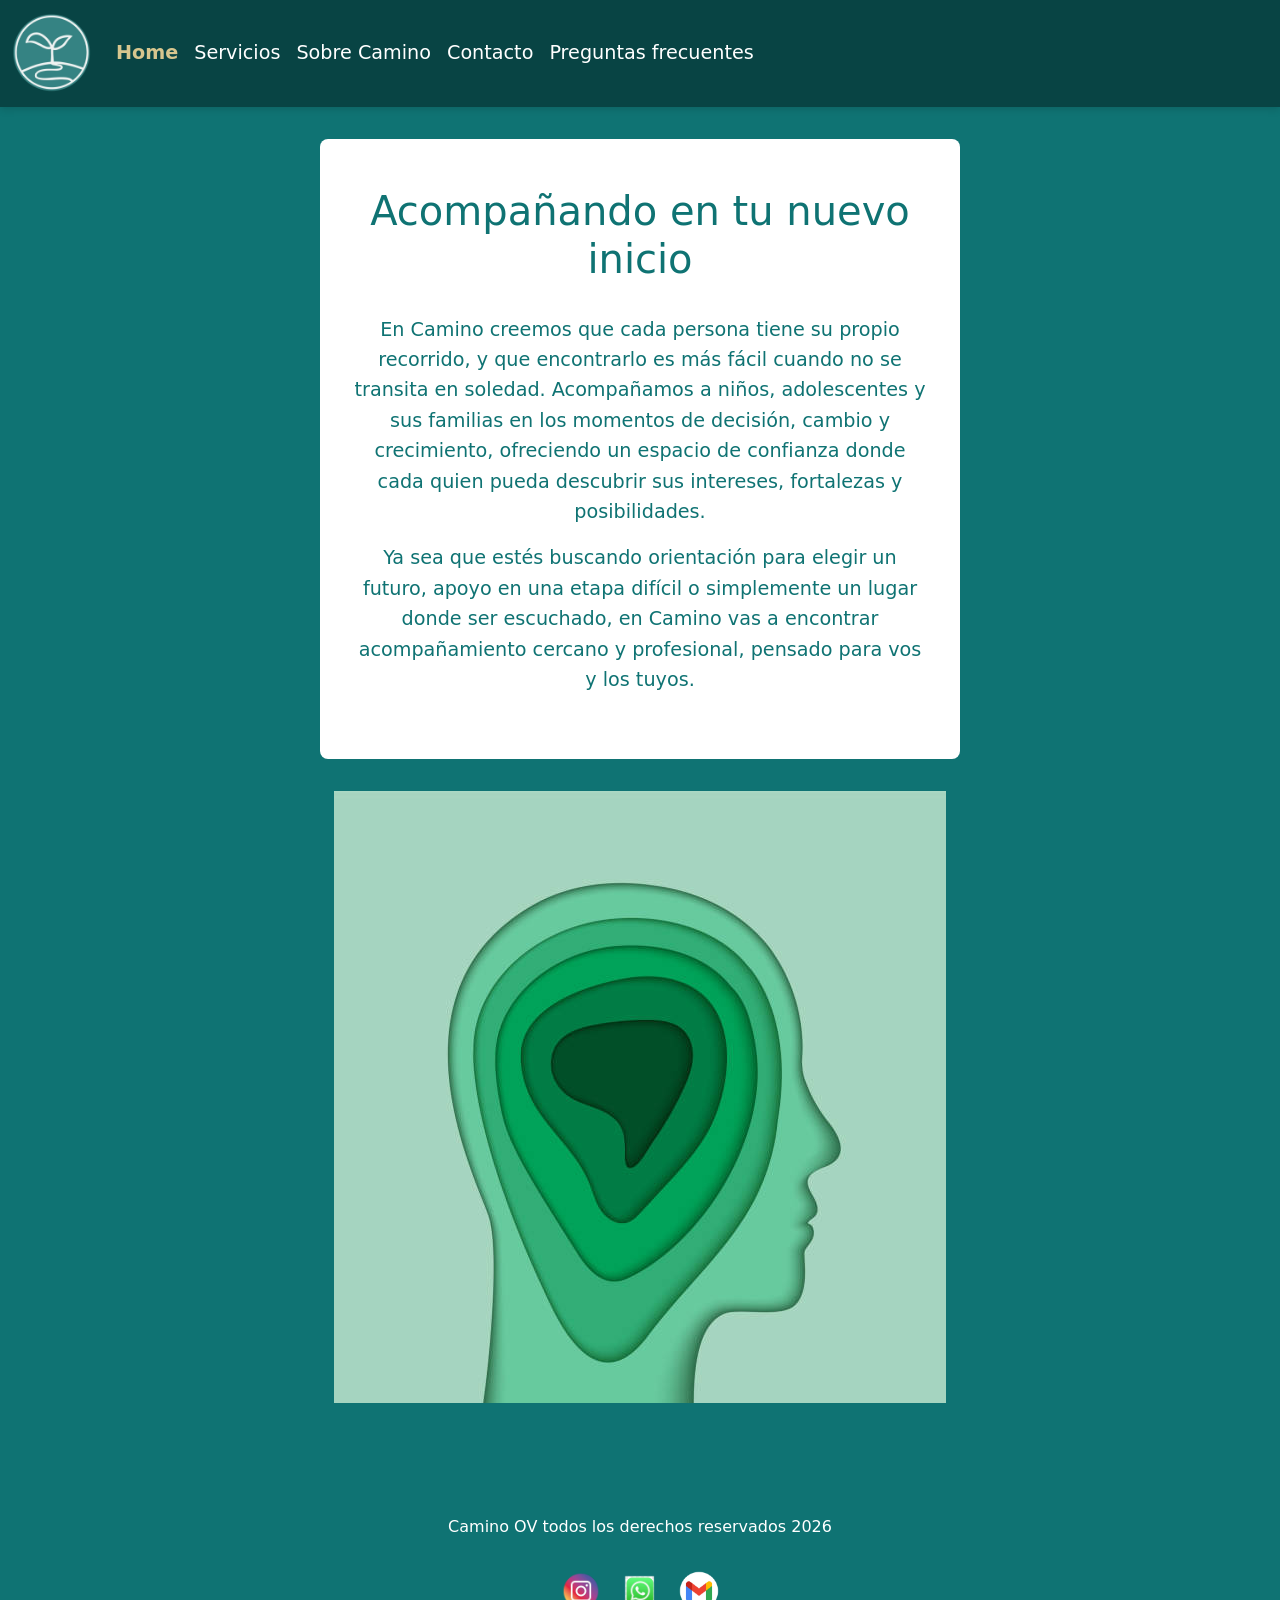
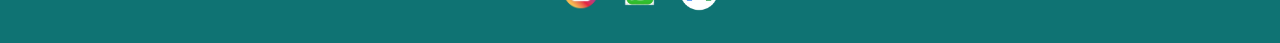
<file: index.html>
<!DOCTYPE html>
<html lang="es">
<head>
    <meta charset="UTF-8">
    <meta name="viewport" content="width=device-width, initial-scale=1.0">
    <title>Camino | Orientación Vocacional y Psicología</title>
    <meta name="description" content="Camino es un espacio de orientación vocacional y acompañamiento psicológico para niños y adolescentes. Descubrí tu camino con acompañamiento cercano y profesional.">
    <!-- BOOTSTRAP -->
    <link href="https://cdn.jsdelivr.net/npm/bootstrap@5.3.8/dist/css/bootstrap.min.css" rel="stylesheet" integrity="sha384-sRIl4kxILFvY47J16cr9ZwB07vP4J8+LH7qKQnuqkuIAvNWLzeN8tE5YBujZqJLB" crossorigin="anonymous">
    <!-- CSS -->
    <link rel="stylesheet" href="./styles/styles.css">
</head>

<body>
    <header>
        <nav class="navbar navbar-expand-lg navbar-dark">
            <div class="container-fluid">
                <a class="navbar-brand" href="./index.html">
                    <img src="./assets/logo-camino.png" alt="Logo Camino" class="camino-logo">
                </a>
                <button class="navbar-toggler" type="button" data-bs-toggle="collapse" data-bs-target="#navbarNav" aria-controls="navbarNav" aria-expanded="false" aria-label="Abrir menu">
                    <span class="navbar-toggler-icon"></span>
                </button>
                <div class="collapse navbar-collapse" id="navbarNav">
                    <ul class="navbar-nav">
                        <li class="nav-item">
                            <a class="nav-link active" aria-current="page" href="./index.html">Home</a>
                        </li>
                        <li class="nav-item">
                            <a class="nav-link" href="./pages/servicios.html">Servicios</a>
                        </li>
                        <li class="nav-item">
                            <a class="nav-link" href="./pages/informacion.html">Sobre Camino</a>
                        </li>
                        <li class="nav-item">
                            <a class="nav-link" href="./pages/contacto.html">Contacto</a>
                        </li>
                        <li class="nav-item">
                            <a class="nav-link" href="./pages/preguntas.html">Preguntas frecuentes</a>
                        </li>
                    </ul>
                </div>
            </div>
        </nav>
    </header>
    <main>
        <section class="texto-inicial">
            <h1> Acompañando en tu nuevo inicio</h1>
            <p>En Camino creemos que cada persona tiene su propio recorrido, y que encontrarlo es más fácil cuando no se transita en soledad. Acompañamos a niños, adolescentes y sus familias en los momentos de decisión, cambio y crecimiento, ofreciendo un espacio de confianza donde cada quien pueda descubrir sus intereses, fortalezas y posibilidades.</p>
            <p>Ya sea que estés buscando orientación para elegir un futuro, apoyo en una etapa difícil o simplemente un lugar donde ser escuchado, en Camino vas a encontrar acompañamiento cercano y profesional, pensado para vos y los tuyos.</p>
        </section>
        
        <img src="./assets/Imagen Psicologia.jpg" alt="Psicologia gral." class="">

    </main>

    <footer>
        <p>Camino OV todos los derechos reservados 2026</p>
        <div class="redes-container">
        <a href="https://www.instagram.com/camino.orientacion.vocacional/">
            <img src="./assets/logo-instagram.png" alt="Instagram oficial" class="redes">
        </a>
        <a href="https://wa.me/5491167478641">
            <img src="./assets/logo-whatsapp.png" alt="Contacto whatsapp" class="redes">
        </a>
        <a href="https://mail.google.com/mail/?view=cm&to=joacojoacoh@gmail.com">
            <img src="./assets/logo-gmail.png" alt="Contacto E-mail" class="redes">
        </a>
        </div>
    </footer>
    <!-- BOOTSTRAP -->
    <script src="https://cdn.jsdelivr.net/npm/bootstrap@5.3.8/dist/js/bootstrap.bundle.min.js" integrity="sha384-FKyoEForCGlyvwx9Hj09JcYn3nv7wiPVlz7YYwJrWVcXK/BmnVDxM+D2scQbITxI" crossorigin="anonymous"></script>
</body>

</html>
</file>
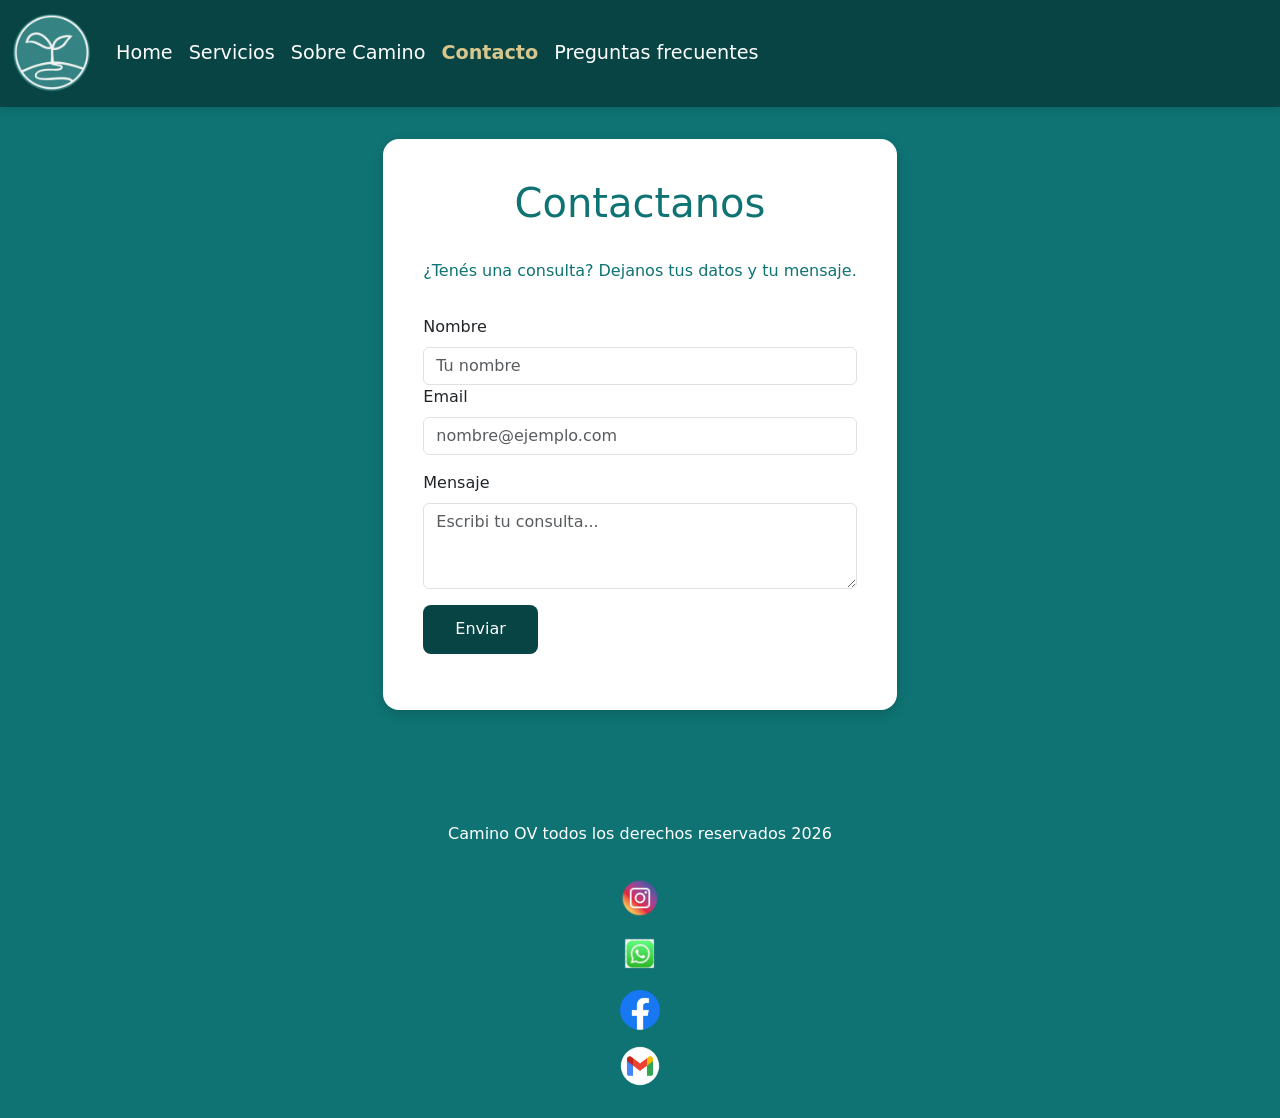
<file: contacto.html>
<!DOCTYPE html>
<html lang="es">
<head>
    <meta charset="UTF-8">
    <meta name="viewport" content="width=device-width, initial-scale=1.0">
    <title>Proyecto final Coderhouse pagina web</title>
        <!-- BOOTSTRAP -->
    <link href="https://cdn.jsdelivr.net/npm/bootstrap@5.3.8/dist/css/bootstrap.min.css" rel="stylesheet" integrity="sha384-sRIl4kxILFvY47J16cr9ZwB07vP4J8+LH7qKQnuqkuIAvNWLzeN8tE5YBujZqJLB" crossorigin="anonymous">
    <!-- CSS -->
    <link rel="stylesheet" href="./styles/styles.css">
</head>

<body>
    <header>
        <nav class="navbar navbar-expand-lg navbar-dark">
            <div class="container-fluid">
                <a class="navbar-brand" href="./index.html">
                    <img src="./assets/logo-camino.png" alt="Logo Camino" class="camino-logo">
                </a>
                <button class="navbar-toggler" type="button" data-bs-toggle="collapse" data-bs-target="#navbarNav" aria-controls="navbarNav" aria-expanded="false" aria-label="Abrir menu">
                    <span class="navbar-toggler-icon"></span>
                </button>
                <div class="collapse navbar-collapse" id="navbarNav">
                    <ul class="navbar-nav">
                        <li class="nav-item">
                            <a class="nav-link" href="./index.html">Home</a>
                        </li>
                        <li class="nav-item">
                            <a class="nav-link" href="./servicios.html">Servicios</a>
                        </li>
                        <li class="nav-item">
                            <a class="nav-link" href="./informacion.html">Sobre Camino</a>
                        </li>
                        <li class="nav-item">
                            <a class="nav-link active" aria-current="page" href="./contacto.html">Contacto</a>
                        </li>
                        <li class="nav-item">
                            <a class="nav-link" href="./preguntas.html">Preguntas frecuentes</a>
                        </li>
                    </ul>
                </div>
            </div>
        </nav>
    </header>
    <main>
        <form class="form-contacto">
            <h1 id="form-titulo" class="contacto-titulo">Contactanos</h1>
            <p class="contacto-subtitulo">¿Tenés una consulta? Dejanos tus datos y tu mensaje.</p>
            <div class="mb-3">
                <label for="nombre" class="form-label">Nombre</label>
                <input type="text" class="form-control" id="nombre" name="nombre" placeholder="Tu nombre">
            <div class="mb-3">
                <label for="email" class="form-label">Email</label>
                <input type="email" class="form-control" id="email" name="email" placeholder="nombre@ejemplo.com">
            </div>
            <div class="mb-3">
                <label for="Mensaje" class="form-label">Mensaje</label>
                <textarea class="form-control" id="Mensaje" name="mensaje" rows="3" placeholder="Escribi tu consulta..."></textarea>
            </div>
            <button type="enviar" class="btn-enviar">Enviar</button>
        </form>
    </main>

    <footer>
        <p>Camino OV todos los derechos reservados 2026</p>
        <a href="https://www.instagram.com/camino.orientacion.vocacional/">
            <img src="./assets/logo-instagram.png" alt="Instagram oficial" class="redes">
        </a>
        <a href="https://wa.me/5491167478641">
            <img src="./assets/logo-whatsapp.png" alt="Contacto whatsapp" class="redes">
        </a>
        <a href="https://www.facebook.com/login.php?next=https%3A%2F%2Fweb.whatsapp.com%2F">
            <img src="./assets/logo-facebook.png" alt="Facebook oficial" class="redes">
        </a>
        <a href="https://mail.google.com/mail/?view=cm&to=joacojoacoh@gmail.com">
            <img src="./assets/logo-gmail.png" alt="Contacto E-mail" class="redes">
        </a>
    </footer>
        <!-- BOOTSTRAP -->
    <script src="https://cdn.jsdelivr.net/npm/bootstrap@5.3.8/dist/js/bootstrap.bundle.min.js" integrity="sha384-FKyoEForCGlyvwx9Hj09JcYn3nv7wiPVlz7YYwJrWVcXK/BmnVDxM+D2scQbITxI" crossorigin="anonymous"></script>
</body>

</html>
</file>
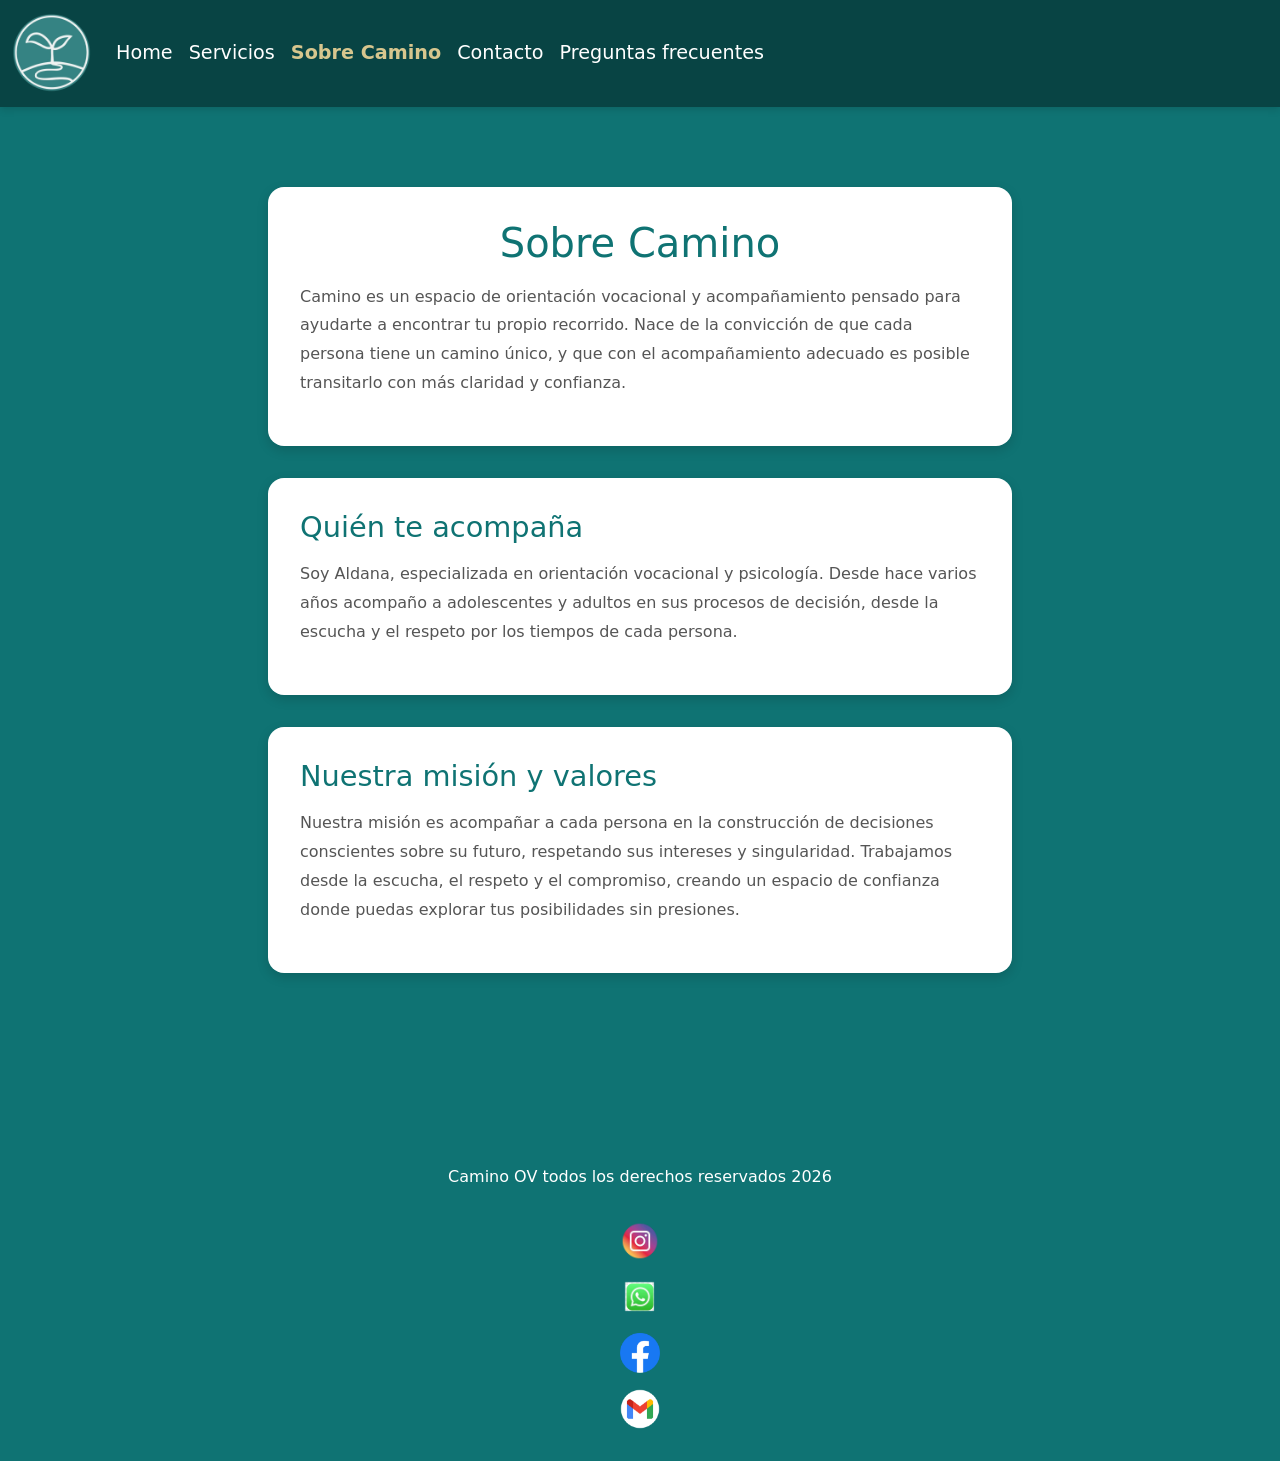
<file: informacion.html>
<!DOCTYPE html>
<html lang="es">
<head>
    <meta charset="UTF-8">
    <meta name="viewport" content="width=device-width, initial-scale=1.0">
    <title>Proyecto final Coderhouse pagina web</title>
        <!-- BOOTSTRAP -->
    <link href="https://cdn.jsdelivr.net/npm/bootstrap@5.3.8/dist/css/bootstrap.min.css" rel="stylesheet" integrity="sha384-sRIl4kxILFvY47J16cr9ZwB07vP4J8+LH7qKQnuqkuIAvNWLzeN8tE5YBujZqJLB" crossorigin="anonymous">
    <!-- CSS -->
    <link rel="stylesheet" href="./styles/styles.css">
</head>

<body>
    <header>
        <nav class="navbar navbar-expand-lg navbar-dark">
            <div class="container-fluid">
                <a class="navbar-brand" href="./index.html">
                    <img src="./assets/logo-camino.png" alt="Logo Camino" class="camino-logo">
                </a>
                <button class="navbar-toggler" type="button" data-bs-toggle="collapse" data-bs-target="#navbarNav" aria-controls="navbarNav" aria-expanded="false" aria-label="Abrir menu">
                    <span class="navbar-toggler-icon"></span>
                </button>
                <div class="collapse navbar-collapse" id="navbarNav">
                    <ul class="navbar-nav">
                        <li class="nav-item">
                            <a class="nav-link" href="./index.html">Home</a>
                        </li>
                        <li class="nav-item">
                            <a class="nav-link" href="./servicios.html">Servicios</a>
                        </li>
                        <li class="nav-item">
                            <a class="nav-link active" aria-current="page" href="./informacion.html">Sobre Camino</a>
                        </li>
                        <li class="nav-item">
                            <a class="nav-link" href="./contacto.html">Contacto</a>
                        </li>
                        <li class="nav-item">
                            <a class="nav-link" href="./preguntas.html">Preguntas frecuentes</a>
                        </li>
                    </ul>
                </div>
            </div>
        </nav>
    </header>
    <main>
        <section class="info">
            <div class="container">
                <article class="info-bloque">
                    <h1 class="info-titulo">Sobre Camino</h1>
                    <p class="info-texto">
                        Camino es un espacio de orientación vocacional y acompañamiento
                        pensado para ayudarte a encontrar tu propio recorrido. Nace de la
                        convicción de que cada persona tiene un camino único, y que con el
                        acompañamiento adecuado es posible transitarlo con más claridad y confianza.
                    </p>
                </article>
                <article class="info-bloque">
                    <h2 class="info-subtitulo">Quién te acompaña</h2>
                    <p class="info-texto">
                        Soy Aldana, especializada en orientación vocacional y psicología.
                        Desde hace varios años acompaño a adolescentes y adultos en sus
                        procesos de decisión, desde la escucha y el respeto por los tiempos
                        de cada persona.
                    </p>
                </article>
                <article class="info-bloque">
                    <h2 class="info-subtitulo">Nuestra misión y valores</h2>
                    <p class="info-texto">
                        Nuestra misión es acompañar a cada persona en la construcción de
                        decisiones conscientes sobre su futuro, respetando sus intereses y
                        singularidad. Trabajamos desde la escucha, el respeto y el compromiso,
                        creando un espacio de confianza donde puedas explorar tus posibilidades
                        sin presiones.
                    </p>
                </article>
            </div>
        </section>
    </main>

    <footer>
        <p>Camino OV todos los derechos reservados 2026</p>
        <a href="https://www.instagram.com/camino.orientacion.vocacional/">
            <img src="./assets/logo-instagram.png" alt="Instagram oficial" class="redes">
        </a>
        <a href="https://wa.me/5491167478641">
            <img src="./assets/logo-whatsapp.png" alt="Contacto whatsapp" class="redes">
        </a>
        <a href="https://www.facebook.com/login.php?next=https%3A%2F%2Fweb.whatsapp.com%2F">
            <img src="./assets/logo-facebook.png" alt="Facebook oficial" class="redes">
        </a>
        <a href="https://mail.google.com/mail/?view=cm&to=joacojoacoh@gmail.com">
            <img src="./assets/logo-gmail.png" alt="Contacto E-mail" class="redes">
        </a>
    </footer>
        <!-- BOOTSTRAP -->
    <script src="https://cdn.jsdelivr.net/npm/bootstrap@5.3.8/dist/js/bootstrap.bundle.min.js" integrity="sha384-FKyoEForCGlyvwx9Hj09JcYn3nv7wiPVlz7YYwJrWVcXK/BmnVDxM+D2scQbITxI" crossorigin="anonymous"></script>
</body>

</html>
</file>
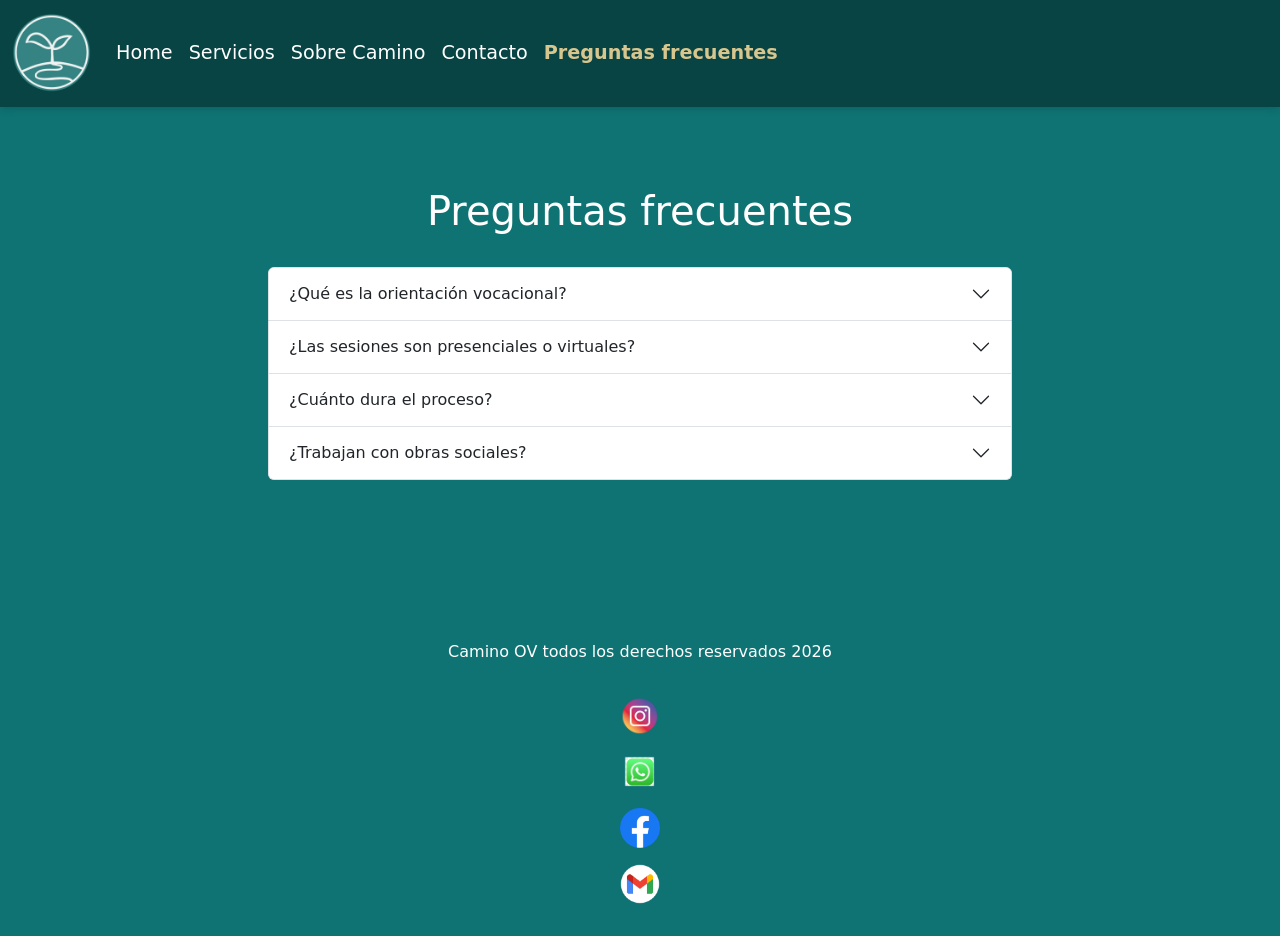
<file: preguntas.html>
<!DOCTYPE html>
<html lang="es">
<head>
    <meta charset="UTF-8">
    <meta name="viewport" content="width=device-width, initial-scale=1.0">
    <title>Proyecto final Coderhouse pagina web</title>
        <!-- BOOTSTRAP -->
    <link href="https://cdn.jsdelivr.net/npm/bootstrap@5.3.8/dist/css/bootstrap.min.css" rel="stylesheet" integrity="sha384-sRIl4kxILFvY47J16cr9ZwB07vP4J8+LH7qKQnuqkuIAvNWLzeN8tE5YBujZqJLB" crossorigin="anonymous">
    <!-- CSS -->
    <link rel="stylesheet" href="./styles/styles.css">
</head>

<body>
    <header>
        <nav class="navbar navbar-expand-lg navbar-dark">
            <div class="container-fluid">
                <a class="navbar-brand" href="./index.html">
                    <img src="./assets/logo-camino.png" alt="Logo Camino" class="camino-logo">
                </a>
                <button class="navbar-toggler" type="button" data-bs-toggle="collapse" data-bs-target="#navbarNav" aria-controls="navbarNav" aria-expanded="false" aria-label="Abrir menu">
                    <span class="navbar-toggler-icon"></span>
                </button>
                <div class="collapse navbar-collapse" id="navbarNav">
                    <ul class="navbar-nav">
                        <li class="nav-item">
                            <a class="nav-link" href="./index.html">Home</a>
                        </li>
                        <li class="nav-item">
                            <a class="nav-link" href="./servicios.html">Servicios</a>
                        </li>
                        <li class="nav-item">
                            <a class="nav-link" href="./informacion.html">Sobre Camino</a>
                        </li>
                        <li class="nav-item">
                            <a class="nav-link" href="./contacto.html">Contacto</a>
                        </li>
                        <li class="nav-item">
                            <a class="nav-link active" aria-current="page" href="./preguntas.html">Preguntas frecuentes</a>
                        </li>
                    </ul>
                </div>
            </div>
        </nav>
    </header>
    
    <main>
        <section class="preguntas">
            <div class="container">
                <h1 class="preguntas-titulo">Preguntas frecuentes</h1>
                <div class="accordion" id="accordionPreguntas">
                    <div class="accordion-item">
                        <h2 class="accordion-header" id="heading1">
                            <button class="accordion-button collapsed" type="button"
                                    data-bs-toggle="collapse" data-bs-target="#collapse1"
                                    aria-expanded="false" aria-controls="collapse1">
                                ¿Qué es la orientación vocacional?
                            </button>
                        </h2>
                        <div id="collapse1" class="accordion-collapse collapse"
                            aria-labelledby="heading1" data-bs-parent="#accordionPreguntas">
                            <div class="accordion-body">
                                Es un proceso que te acompaña a conocer tus intereses, aptitudes y valores
                                para tomar decisiones sobre tu futuro educativo y profesional con más claridad.
                            </div>
                        </div>
                    </div>

                    <div class="accordion-item">
                        <h2 class="accordion-header" id="heading2">
                            <button class="accordion-button collapsed" type="button"
                                    data-bs-toggle="collapse" data-bs-target="#collapse2"
                                    aria-expanded="false" aria-controls="collapse2">
                                ¿Las sesiones son presenciales o virtuales?
                            </button>
                        </h2>
                        <div id="collapse2" class="accordion-collapse collapse"
                            aria-labelledby="heading2" data-bs-parent="#accordionPreguntas">
                            <div class="accordion-body">
                                Ofrecemos ambas modalidades. Podés elegir la que te resulte más cómoda
                                según tu ubicación y disponibilidad.
                            </div>
                        </div>
                    </div>

                    <div class="accordion-item">
                        <h2 class="accordion-header" id="heading3">
                            <button class="accordion-button collapsed" type="button"
                                    data-bs-toggle="collapse" data-bs-target="#collapse3"
                                    aria-expanded="false" aria-controls="collapse3">
                                ¿Cuánto dura el proceso?
                            </button>
                        </h2>
                        <div id="collapse3" class="accordion-collapse collapse"
                            aria-labelledby="heading3" data-bs-parent="#accordionPreguntas">
                            <div class="accordion-body">
                                La duración depende de cada persona, pero en general el proceso se desarrolla
                                a lo largo de varios encuentros. En la primera consulta lo conversamos.
                            </div>
                        </div>
                    </div>

                    <div class="accordion-item">
                        <h2 class="accordion-header" id="heading4">
                            <button class="accordion-button collapsed" type="button"
                                    data-bs-toggle="collapse" data-bs-target="#collapse4"
                                    aria-expanded="false" aria-controls="collapse4">
                                ¿Trabajan con obras sociales?
                            </button>
                        </h2>
                        <div id="collapse4" class="accordion-collapse collapse"
                            aria-labelledby="heading4" data-bs-parent="#accordionPreguntas">
                            <div class="accordion-body">
                                Sí, trabajamos con algunas obras sociales además de la modalidad particular.
                                Escribinos por la página de contacto para consultar tu caso.
                            </div>
                        </div>
                    </div>
                </div>
            </div>
        </section>
    </main>

    <footer>
        <p>Camino OV todos los derechos reservados 2026</p>
        <a href="https://www.instagram.com/camino.orientacion.vocacional/">
            <img src="./assets/logo-instagram.png" alt="Instagram oficial" class="redes">
        </a>
        <a href="https://wa.me/5491167478641">
            <img src="./assets/logo-whatsapp.png" alt="Contacto whatsapp" class="redes">
        </a>
        <a href="https://www.facebook.com/login.php?next=https%3A%2F%2Fweb.whatsapp.com%2F">
            <img src="./assets/logo-facebook.png" alt="Facebook oficial" class="redes">
        </a>
        <a href="https://mail.google.com/mail/?view=cm&to=joacojoacoh@gmail.com">
            <img src="./assets/logo-gmail.png" alt="Contacto E-mail" class="redes">
        </a>
    </footer>
        <!-- BOOTSTRAP -->
    <script src="https://cdn.jsdelivr.net/npm/bootstrap@5.3.8/dist/js/bootstrap.bundle.min.js" integrity="sha384-FKyoEForCGlyvwx9Hj09JcYn3nv7wiPVlz7YYwJrWVcXK/BmnVDxM+D2scQbITxI" crossorigin="anonymous"></script>
</body>

</html>
</file>
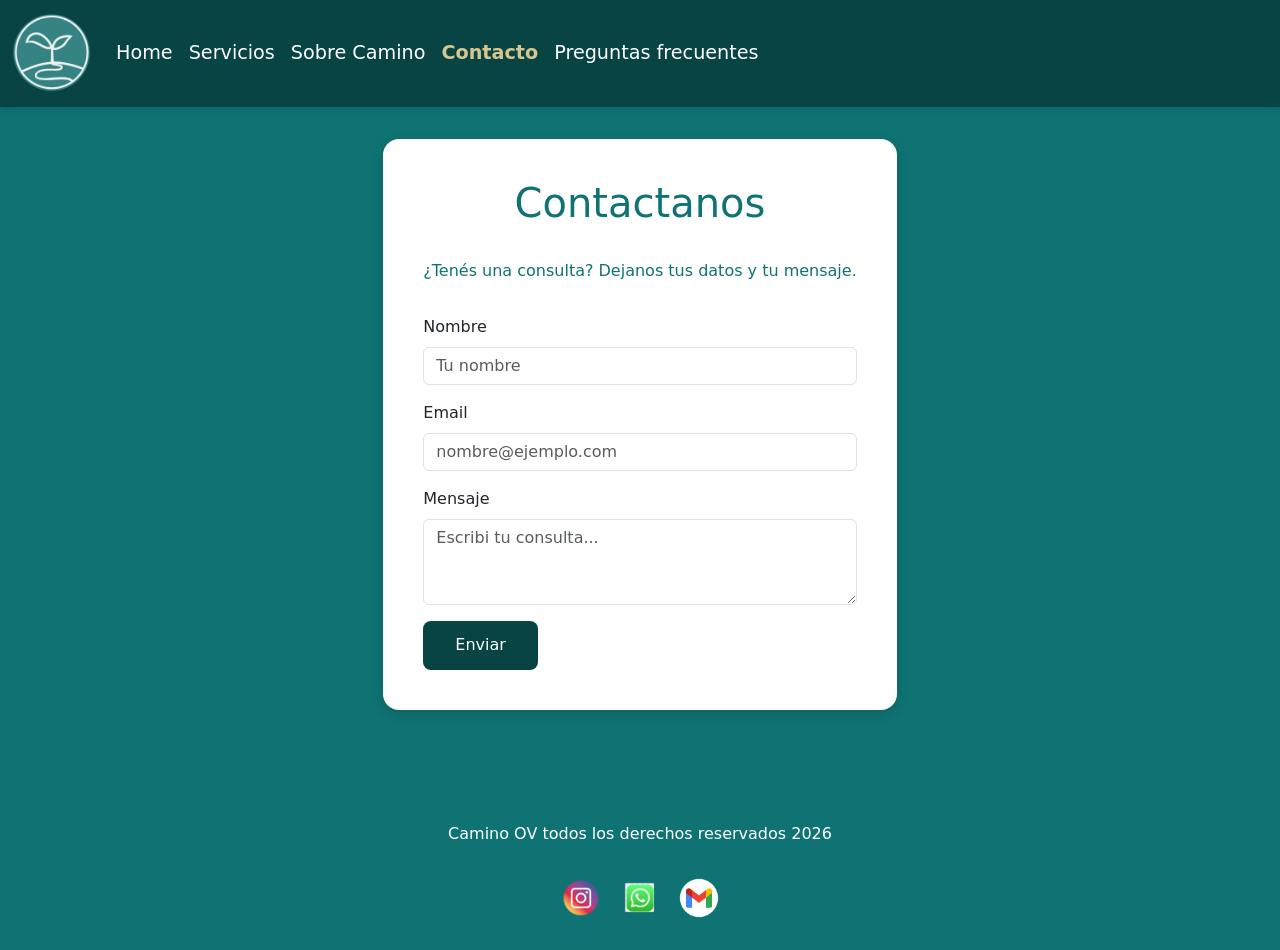
<file: pages/contacto.html>
<!DOCTYPE html>
<html lang="es">
<head>
    <meta charset="UTF-8">
    <meta name="viewport" content="width=device-width, initial-scale=1.0">
    <title>Contacto | Camino OV</title>
    <meta name="description" content="Contactate con Camino para consultar por orientación vocacional o psicología. Dejanos tu mensaje y te respondemos a la brevedad.">
        <!-- BOOTSTRAP -->
    <link href="https://cdn.jsdelivr.net/npm/bootstrap@5.3.8/dist/css/bootstrap.min.css" rel="stylesheet" integrity="sha384-sRIl4kxILFvY47J16cr9ZwB07vP4J8+LH7qKQnuqkuIAvNWLzeN8tE5YBujZqJLB" crossorigin="anonymous">
    <!-- CSS -->
    <link rel="stylesheet" href="../styles/styles.css">
</head>

<body>
    <header>
        <nav class="navbar navbar-expand-lg navbar-dark">
            <div class="container-fluid">
                <a class="navbar-brand" href="../index.html">
                    <img src="../assets/logo-camino.png" alt="Logo Camino" class="camino-logo">
                </a>
                <button class="navbar-toggler" type="button" data-bs-toggle="collapse" data-bs-target="#navbarNav" aria-controls="navbarNav" aria-expanded="false" aria-label="Abrir menu">
                    <span class="navbar-toggler-icon"></span>
                </button>
                <div class="collapse navbar-collapse" id="navbarNav">
                    <ul class="navbar-nav">
                        <li class="nav-item">
                            <a class="nav-link" href="../index.html">Home</a>
                        </li>
                        <li class="nav-item">
                            <a class="nav-link" href="./servicios.html">Servicios</a>
                        </li>
                        <li class="nav-item">
                            <a class="nav-link" href="./informacion.html">Sobre Camino</a>
                        </li>
                        <li class="nav-item">
                            <a class="nav-link active" aria-current="page" href="./contacto.html">Contacto</a>
                        </li>
                        <li class="nav-item">
                            <a class="nav-link" href="./preguntas.html">Preguntas frecuentes</a>
                        </li>
                    </ul>
                </div>
            </div>
        </nav>
    </header>
    <main>
        <form class="form-contacto">
            <h1 id="form-titulo" class="contacto-titulo">Contactanos</h1>
            <p class="contacto-subtitulo">¿Tenés una consulta? Dejanos tus datos y tu mensaje.</p>
            <div class="mb-3">
                <label for="nombre" class="form-label">Nombre</label>
                <input type="text" class="form-control" id="nombre" name="nombre" placeholder="Tu nombre" required aria-required="true">
            </div>
            <div class="mb-3">
                <label for="email" class="form-label">Email</label>
                <input type="email" class="form-control" id="email" name="email" placeholder="nombre@ejemplo.com" required aria-required="true">
            </div>
            <div class="mb-3">
                <label for="Mensaje" class="form-label">Mensaje</label>
                <textarea class="form-control" id="Mensaje" name="mensaje" rows="3" placeholder="Escribi tu consulta..." required aria-required="true"></textarea>
            </div>
            <button type="submit" class="btn-enviar">Enviar</button>
        </form>
    </main>

    <footer>
        <p>Camino OV todos los derechos reservados 2026</p>
        <div class="redes-container">
            <a href="https://www.instagram.com/camino.orientacion.vocacional/">
                <img src="../assets/logo-instagram.png" alt="Instagram oficial" class="redes">
            </a>
            <a href="https://wa.me/5491167478641">
                <img src="../assets/logo-whatsapp.png" alt="Contacto whatsapp" class="redes">
            </a>
            <a href="https://mail.google.com/mail/?view=cm&to=joacojoacoh@gmail.com">
                <img src="../assets/logo-gmail.png" alt="Contacto E-mail" class="redes">
            </a>
        </div>
    </footer>
        <!-- BOOTSTRAP -->
    <script src="https://cdn.jsdelivr.net/npm/bootstrap@5.3.8/dist/js/bootstrap.bundle.min.js" integrity="sha384-FKyoEForCGlyvwx9Hj09JcYn3nv7wiPVlz7YYwJrWVcXK/BmnVDxM+D2scQbITxI" crossorigin="anonymous"></script>
</body>

</html>
</file>
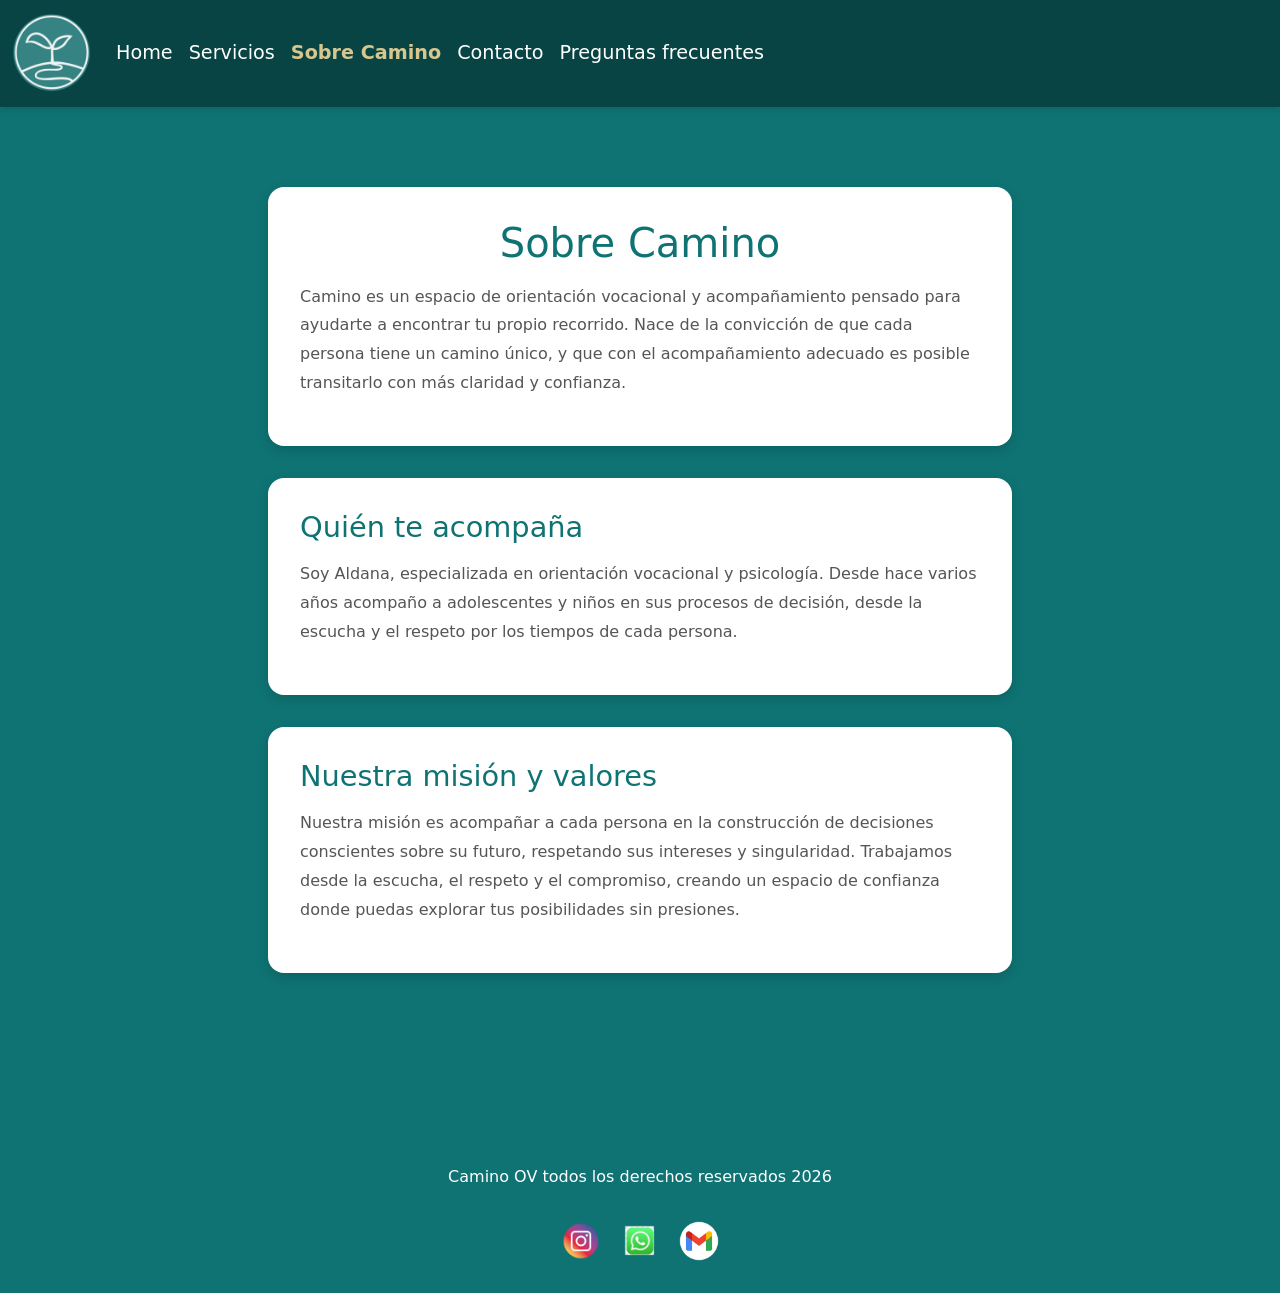
<file: pages/informacion.html>
<!DOCTYPE html>
<html lang="es">
<head>
    <meta charset="UTF-8">
    <meta name="viewport" content="width=device-width, initial-scale=1.0">
    <title>Sobre Camino | Orientación Vocacional</title>
    <meta name="description" content="Conocé quiénes somos en Camino, nuestra misión y la profesional que acompaña cada proceso de orientación vocacional y psicología.">
        <!-- BOOTSTRAP -->
    <link href="https://cdn.jsdelivr.net/npm/bootstrap@5.3.8/dist/css/bootstrap.min.css" rel="stylesheet" integrity="sha384-sRIl4kxILFvY47J16cr9ZwB07vP4J8+LH7qKQnuqkuIAvNWLzeN8tE5YBujZqJLB" crossorigin="anonymous">
    <!-- CSS -->
    <link rel="stylesheet" href="../styles/styles.css">
</head>

<body>
    <header>
        <nav class="navbar navbar-expand-lg navbar-dark">
            <div class="container-fluid">
                <a class="navbar-brand" href="../index.html">
                    <img src="../assets/logo-camino.png" alt="Logo Camino" class="camino-logo">
                </a>
                <button class="navbar-toggler" type="button" data-bs-toggle="collapse" data-bs-target="#navbarNav" aria-controls="navbarNav" aria-expanded="false" aria-label="Abrir menu">
                    <span class="navbar-toggler-icon"></span>
                </button>
                <div class="collapse navbar-collapse" id="navbarNav">
                    <ul class="navbar-nav">
                        <li class="nav-item">
                            <a class="nav-link" href="../index.html">Home</a>
                        </li>
                        <li class="nav-item">
                            <a class="nav-link" href="./servicios.html">Servicios</a>
                        </li>
                        <li class="nav-item">
                            <a class="nav-link active" aria-current="page" href="./informacion.html">Sobre Camino</a>
                        </li>
                        <li class="nav-item">
                            <a class="nav-link" href="./contacto.html">Contacto</a>
                        </li>
                        <li class="nav-item">
                            <a class="nav-link" href="./preguntas.html">Preguntas frecuentes</a>
                        </li>
                    </ul>
                </div>
            </div>
        </nav>
    </header>
    <main>
        <section class="info">
            <div class="container">
                <article class="info-bloque">
                    <h1 class="info-titulo">Sobre Camino</h1>
                    <p class="info-texto">
                        Camino es un espacio de orientación vocacional y acompañamiento
                        pensado para ayudarte a encontrar tu propio recorrido. Nace de la
                        convicción de que cada persona tiene un camino único, y que con el
                        acompañamiento adecuado es posible transitarlo con más claridad y confianza.
                    </p>
                </article>
                <article class="info-bloque">
                    <h2 class="info-subtitulo">Quién te acompaña</h2>
                    <p class="info-texto">
                        Soy Aldana, especializada en orientación vocacional y psicología.
                        Desde hace varios años acompaño a adolescentes y niños en sus
                        procesos de decisión, desde la escucha y el respeto por los tiempos
                        de cada persona.
                    </p>
                </article>
                <article class="info-bloque">
                    <h2 class="info-subtitulo">Nuestra misión y valores</h2>
                    <p class="info-texto">
                        Nuestra misión es acompañar a cada persona en la construcción de
                        decisiones conscientes sobre su futuro, respetando sus intereses y
                        singularidad. Trabajamos desde la escucha, el respeto y el compromiso,
                        creando un espacio de confianza donde puedas explorar tus posibilidades
                        sin presiones.
                    </p>
                </article>
            </div>
        </section>
    </main>

    <footer>
        <p>Camino OV todos los derechos reservados 2026</p>
        <div class="redes-container">
            <a href="https://www.instagram.com/camino.orientacion.vocacional/">
                <img src="../assets/logo-instagram.png" alt="Instagram oficial" class="redes">
            </a>
            <a href="https://wa.me/5491167478641">
                <img src="../assets/logo-whatsapp.png" alt="Contacto whatsapp" class="redes">
            </a>
            <a href="https://mail.google.com/mail/?view=cm&to=joacojoacoh@gmail.com">
                <img src="../assets/logo-gmail.png" alt="Contacto E-mail" class="redes">
            </a>
        </div>
    </footer>
        <!-- BOOTSTRAP -->
    <script src="https://cdn.jsdelivr.net/npm/bootstrap@5.3.8/dist/js/bootstrap.bundle.min.js" integrity="sha384-FKyoEForCGlyvwx9Hj09JcYn3nv7wiPVlz7YYwJrWVcXK/BmnVDxM+D2scQbITxI" crossorigin="anonymous"></script>
</body>

</html>
</file>
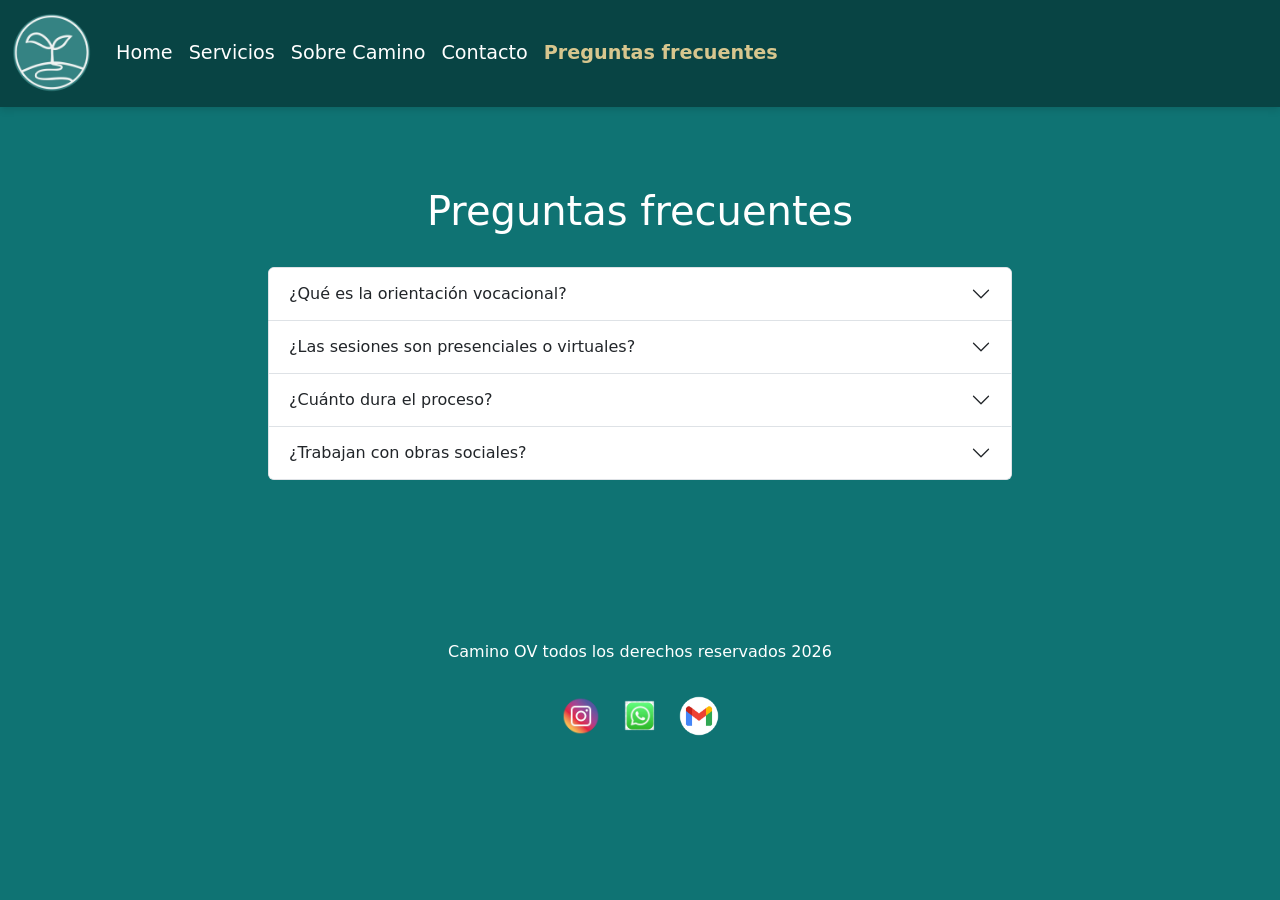
<file: pages/preguntas.html>
<!DOCTYPE html>
<html lang="es">
<head>
    <meta charset="UTF-8">
    <meta name="viewport" content="width=device-width, initial-scale=1.0">
    <title>Preguntas Frecuentes | Camino OV</title>
    <meta name="description" content="Respuestas a las preguntas más frecuentes sobre orientación vocacional y psicología en Camino: modalidades, duración del proceso y más.">
        <!-- BOOTSTRAP -->
    <link href="https://cdn.jsdelivr.net/npm/bootstrap@5.3.8/dist/css/bootstrap.min.css" rel="stylesheet" integrity="sha384-sRIl4kxILFvY47J16cr9ZwB07vP4J8+LH7qKQnuqkuIAvNWLzeN8tE5YBujZqJLB" crossorigin="anonymous">
    <!-- CSS -->
    <link rel="stylesheet" href="../styles/styles.css">
</head>

<body>
    <header>
        <nav class="navbar navbar-expand-lg navbar-dark">
            <div class="container-fluid">
                <a class="navbar-brand" href="../index.html">
                    <img src="../assets/logo-camino.png" alt="Logo Camino" class="camino-logo">
                </a>
                <button class="navbar-toggler" type="button" data-bs-toggle="collapse" data-bs-target="#navbarNav" aria-controls="navbarNav" aria-expanded="false" aria-label="Abrir menu">
                    <span class="navbar-toggler-icon"></span>
                </button>
                <div class="collapse navbar-collapse" id="navbarNav">
                    <ul class="navbar-nav">
                        <li class="nav-item">
                            <a class="nav-link" href="../index.html">Home</a>
                        </li>
                        <li class="nav-item">
                            <a class="nav-link" href="./servicios.html">Servicios</a>
                        </li>
                        <li class="nav-item">
                            <a class="nav-link" href="./informacion.html">Sobre Camino</a>
                        </li>
                        <li class="nav-item">
                            <a class="nav-link" href="./contacto.html">Contacto</a>
                        </li>
                        <li class="nav-item">
                            <a class="nav-link active" aria-current="page" href="./preguntas.html">Preguntas frecuentes</a>
                        </li>
                    </ul>
                </div>
            </div>
        </nav>
    </header>
    
    <main>
        <section class="preguntas">
            <div class="container">
                <h1 class="preguntas-titulo">Preguntas frecuentes</h1>
                <div class="accordion" id="accordionPreguntas">
                    <div class="accordion-item">
                        <h2 class="accordion-header" id="heading1">
                            <button class="accordion-button collapsed" type="button"
                                    data-bs-toggle="collapse" data-bs-target="#collapse1"
                                    aria-expanded="false" aria-controls="collapse1">
                                ¿Qué es la orientación vocacional?
                            </button>
                        </h2>
                        <div id="collapse1" class="accordion-collapse collapse"
                            aria-labelledby="heading1" data-bs-parent="#accordionPreguntas">
                            <div class="accordion-body">
                                Es un proceso que te acompaña a conocer tus intereses, aptitudes y valores
                                para tomar decisiones sobre tu futuro educativo y profesional con más claridad.
                            </div>
                        </div>
                    </div>

                    <div class="accordion-item">
                        <h2 class="accordion-header" id="heading2">
                            <button class="accordion-button collapsed" type="button"
                                    data-bs-toggle="collapse" data-bs-target="#collapse2"
                                    aria-expanded="false" aria-controls="collapse2">
                                ¿Las sesiones son presenciales o virtuales?
                            </button>
                        </h2>
                        <div id="collapse2" class="accordion-collapse collapse"
                            aria-labelledby="heading2" data-bs-parent="#accordionPreguntas">
                            <div class="accordion-body">
                                Ofrecemos ambas modalidades. Podés elegir la que te resulte más cómoda
                                según tu ubicación y disponibilidad.
                            </div>
                        </div>
                    </div>

                    <div class="accordion-item">
                        <h2 class="accordion-header" id="heading3">
                            <button class="accordion-button collapsed" type="button"
                                    data-bs-toggle="collapse" data-bs-target="#collapse3"
                                    aria-expanded="false" aria-controls="collapse3">
                                ¿Cuánto dura el proceso?
                            </button>
                        </h2>
                        <div id="collapse3" class="accordion-collapse collapse"
                            aria-labelledby="heading3" data-bs-parent="#accordionPreguntas">
                            <div class="accordion-body">
                                La duración depende de cada persona, pero en general el proceso se desarrolla
                                a lo largo de varios encuentros. En la primera consulta lo conversamos.
                            </div>
                        </div>
                    </div>

                    <div class="accordion-item">
                        <h2 class="accordion-header" id="heading4">
                            <button class="accordion-button collapsed" type="button"
                                    data-bs-toggle="collapse" data-bs-target="#collapse4"
                                    aria-expanded="false" aria-controls="collapse4">
                                ¿Trabajan con obras sociales?
                            </button>
                        </h2>
                        <div id="collapse4" class="accordion-collapse collapse"
                            aria-labelledby="heading4" data-bs-parent="#accordionPreguntas">
                            <div class="accordion-body">
                                Sí, trabajamos con algunas obras sociales además de la modalidad particular.
                                Escribinos por la página de contacto para consultar tu caso.
                            </div>
                        </div>
                    </div>
                </div>
            </div>
        </section>
    </main>

    <footer>
        <p>Camino OV todos los derechos reservados 2026</p>
        <div class="redes-container">
            <a href="https://www.instagram.com/camino.orientacion.vocacional/">
                <img src="../assets/logo-instagram.png" alt="Instagram oficial" class="redes">
            </a>
            <a href="https://wa.me/5491167478641">
                <img src="../assets/logo-whatsapp.png" alt="Contacto whatsapp" class="redes">
            </a>
            <a href="https://mail.google.com/mail/?view=cm&to=joacojoacoh@gmail.com">
                <img src="../assets/logo-gmail.png" alt="Contacto E-mail" class="redes">
            </a>
        </div>
    </footer>
        <!-- BOOTSTRAP -->
    <script src="https://cdn.jsdelivr.net/npm/bootstrap@5.3.8/dist/js/bootstrap.bundle.min.js" integrity="sha384-FKyoEForCGlyvwx9Hj09JcYn3nv7wiPVlz7YYwJrWVcXK/BmnVDxM+D2scQbITxI" crossorigin="anonymous"></script>
</body>

</html>
</file>
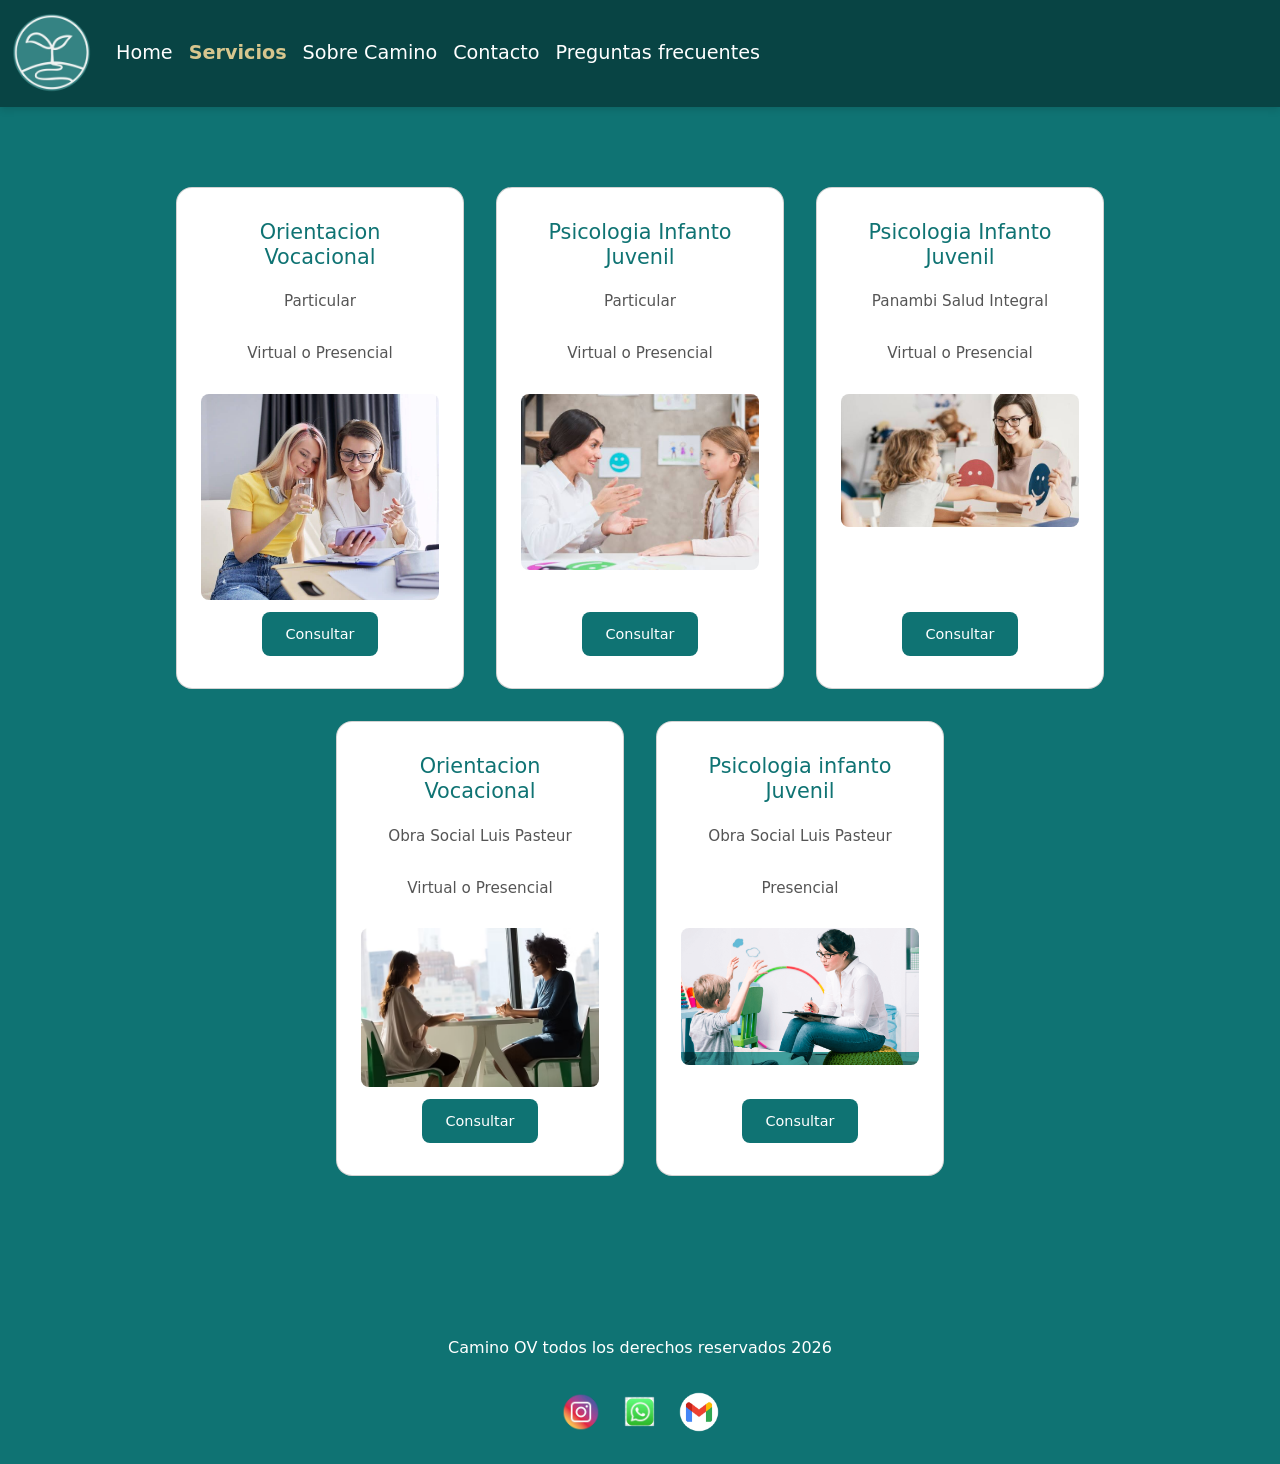
<file: pages/servicios.html>
<!DOCTYPE html>
<html lang="es">
<head>
    <meta charset="UTF-8">
    <meta name="viewport" content="width=device-width, initial-scale=1.0">
    <title>Servicios | Camino OV</title>
    <meta name="description" content="Conocé los servicios de Camino: orientación vocacional y psicología infanto juvenil, en modalidad particular o por obra social, virtual o presencial.">
        <!-- BOOTSTRAP -->
    <link href="https://cdn.jsdelivr.net/npm/bootstrap@5.3.8/dist/css/bootstrap.min.css" rel="stylesheet" integrity="sha384-sRIl4kxILFvY47J16cr9ZwB07vP4J8+LH7qKQnuqkuIAvNWLzeN8tE5YBujZqJLB" crossorigin="anonymous">
    <!-- CSS -->
    <link rel="stylesheet" href="../styles/styles.css">
</head>

<body>
    <header>
        <nav class="navbar navbar-expand-lg navbar-dark">
            <div class="container-fluid">
                <a class="navbar-brand" href="../index.html">
                    <img src="../assets/logo-camino.png" alt="Logo Camino" class="camino-logo">
                </a>
                <button class="navbar-toggler" type="button" data-bs-toggle="collapse" data-bs-target="#navbarNav" aria-controls="navbarNav" aria-expanded="false" aria-label="Abrir menu">
                    <span class="navbar-toggler-icon"></span>
                </button>
                <div class="collapse navbar-collapse" id="navbarNav">
                    <ul class="navbar-nav">
                        <li class="nav-item">
                            <a class="nav-link" href="../index.html">Home</a>
                        </li>
                        <li class="nav-item">
                            <a class="nav-link active" aria-current="page" href="./servicios.html">Servicios</a>
                        </li>
                        <li class="nav-item">
                            <a class="nav-link" href="./informacion.html">Sobre Camino</a>
                        </li>
                        <li class="nav-item">
                            <a class="nav-link" href="./contacto.html">Contacto</a>
                        </li>
                        <li class="nav-item">
                            <a class="nav-link" href="./preguntas.html">Preguntas frecuentes</a>
                        </li>
                    </ul>
                </div>
            </div>
        </nav>
    </header>
    <main>
        <section class="card-container">
            <div class="card">
                <h4>Orientacion Vocacional</h4>
                <p>Particular</p>
                <p>Virtual o Presencial</p>
                <img src="../assets/Psi-Orientacion-Vocacional.jpg" alt="Orientacion Vocacional">
                <a href="./contacto.html" class="card-button">Consultar</a>
            </div>

            <div class="card">

                <h4>Psicologia Infanto Juvenil</h4>
                <p>Particular</p>
                <p>Virtual o Presencial</p>
                <img src="../assets/Psi-infanto-Juvenil.jfif" alt="Psicologia Infanto Juvenil">
                <a href="./contacto.html" class="card-button">Consultar</a>

            </div>

            <div class="card">

                <h4>Psicologia Infanto Juvenil</h4>
                <p>Panambi Salud Integral</p>
                <p>Virtual o Presencial</p>
                <img src="../assets/Psi-Juvenil.jfif" alt="Psicologia Infanto Juvenil">
                <a href="./contacto.html" class="card-button">Consultar</a>

            </div>

            <div class="card">

                <h4>Orientacion Vocacional</h4>
                <p>Obra Social Luis Pasteur</p>
                <p>Virtual o Presencial</p>
                <img src="../assets/Orientacion-Vocacional.avif" alt="Orientacion Vocacional">
                <a href="./contacto.html" class="card-button">Consultar</a>

            </div>

            <div class="card">

                <h4>Psicologia infanto Juvenil</h4>
                <p>Obra Social Luis Pasteur</p>
                <p>Presencial</p>
                <img src="../assets/Psi-infantil.png" alt="Psicologia Infanto Juvenil">
                <a href="./contacto.html" class="card-button">Consultar</a>

            </div>
        </section>
    </main>

    <footer>
        <p>Camino OV todos los derechos reservados 2026</p>
        <div class="redes-container">
            <a href="https://www.instagram.com/camino.orientacion.vocacional/">
                <img src="../assets/logo-instagram.png" alt="Instagram oficial" class="redes">
            </a>
            <a href="https://wa.me/5491167478641">
                <img src="../assets/logo-whatsapp.png" alt="Contacto whatsapp" class="redes">
            </a>
            <a href="https://mail.google.com/mail/?view=cm&to=joacojoacoh@gmail.com">
                <img src="../assets/logo-gmail.png" alt="Contacto E-mail" class="redes">
            </a>
        </div>
    </footer>
        <!-- BOOTSTRAP -->
    <script src="https://cdn.jsdelivr.net/npm/bootstrap@5.3.8/dist/js/bootstrap.bundle.min.js" integrity="sha384-FKyoEForCGlyvwx9Hj09JcYn3nv7wiPVlz7YYwJrWVcXK/BmnVDxM+D2scQbITxI" crossorigin="anonymous"></script>
</body>

</html>
</file>
<file: styles/styles.css>
.info-bloque, .form-contacto {
  background-color: #ffffff;
  border-radius: 1rem;
  box-shadow: 0 4px 12px rgba(0, 0, 0, 0.15);
}

* {
  margin: 0;
  padding: 0;
  box-sizing: border-box;
}

html {
  overflow-y: scroll;
}

html, body {
  width: 100%;
  min-height: 100%;
}

img {
  max-width: 100%;
  height: auto;
}

body {
  background-color: #0f7373;
}

.navbar {
  background-color: #084444;
  box-shadow: 0 2px 8px rgba(0, 0, 0, 0.15);
}
.navbar .nav-link {
  color: #ffffff;
  font-size: 1.2rem;
}
.navbar .nav-link:hover {
  color: #d7c68e;
}
.navbar .nav-link.active {
  color: #d7c68e;
  font-weight: bold;
}

.camino-logo {
  width: 5rem;
}

footer {
  display: flex;
  flex-direction: column;
  justify-content: center;
  align-items: center;
  color: #ffffff;
  text-align: center;
  padding: 2rem;
  margin-top: 3rem;
  gap: 1rem;
}

.redes-container {
  display: flex;
  flex-direction: row;
  justify-content: center;
  align-items: center;
  gap: 1.2rem;
}

.redes {
  width: 2.5rem;
}
.redes:hover {
  transform: scale(1.15);
}

main {
  display: flex;
  justify-content: center;
  flex-wrap: wrap;
  gap: 2rem;
  padding: 2rem 1rem;
}

.texto-inicial {
  color: #0f7373;
  padding: 3rem 2rem;
  max-width: 40rem;
  text-align: center;
  background-color: #ffffff;
  border-radius: 0.5rem;
}
.texto-inicial h1 {
  font-size: 2.5rem;
  margin-bottom: 2rem;
}
.texto-inicial p {
  font-size: 1.2rem;
  font-weight: normal;
  line-height: 1.9rem;
  margin-bottom: 1rem;
}

.card-container {
  display: flex;
  flex-wrap: wrap;
  justify-content: center;
  gap: 2rem;
  padding: 3rem 2rem;
  max-width: 75rem;
  margin: 0 auto;
}

.card {
  background-color: #ffffff;
  border-radius: 1rem;
  padding: 2rem 1.5rem;
  width: 18rem;
  display: flex;
  flex-direction: column;
  align-items: center;
  text-align: center;
  gap: 0.8rem;
  transition: transform 0.2s;
}
.card:hover {
  transform: translateY(-8px);
}
.card h4 {
  color: #0f7373;
  font-size: 1.3rem;
}
.card p {
  color: #555555;
  font-size: 0.95rem;
}
.card img {
  width: 100%;
  border-radius: 0.5rem;
}

.card-button {
  margin-top: auto;
  text-decoration: none;
  background-color: #0f7373;
  color: #ffffff;
  padding: 0.7rem 1.5rem;
  border-radius: 0.5rem;
  font-size: 0.9rem;
  transition: background-color 0.2s;
}
.card-button:hover {
  background-color: #d7c68e;
  color: #0f7373;
}

.contacto {
  padding: 3rem 1rem;
  color: #ffffff;
}

.contacto-titulo {
  text-align: center;
  font-size: 2.5rem;
  margin-bottom: 2rem;
  color: #0f7373;
}

.contacto-subtitulo {
  text-align: center;
  margin-bottom: 2rem;
  color: #0f7373;
}

.form-contacto {
  max-width: 600px;
  padding: 2.5rem;
  margin: 0 auto;
}

.btn-enviar {
  background-color: #084444;
  color: #ffffff;
  border: none;
  padding: 0.8rem 2rem;
  border-radius: 0.5rem;
  font-size: 1rem;
}
.btn-enviar:hover {
  background-color: #d7c68e;
  color: #0f7373;
  transform: translateY(-2px);
}

.preguntas {
  padding: 3rem 1rem;
  width: 100%;
  max-width: 800px;
  margin: 0 auto;
}

.preguntas-titulo {
  color: #ffffff;
  text-align: center;
  font-size: 2.5rem;
  margin-bottom: 2rem;
}

.accordion {
  width: 100%;
}
.accordion-button:not(.collapsed) {
  background-color: #d4e6e6;
  color: #084444;
}

.info {
  padding: 3rem 1rem;
  max-width: 800px;
  margin: 0 auto;
}

.info-bloque {
  padding: 2rem;
  margin-bottom: 2rem;
}

.info-titulo {
  color: #0f7373;
  font-size: 2.5rem;
  margin-bottom: 1rem;
  text-align: center;
}

.info-subtitulo {
  color: #0f7373;
  font-size: 1.8rem;
  margin-bottom: 1rem;
}

.info-texto {
  color: #555555;
  line-height: 1.8;
}

/*# sourceMappingURL=styles.css.map */
</file>
